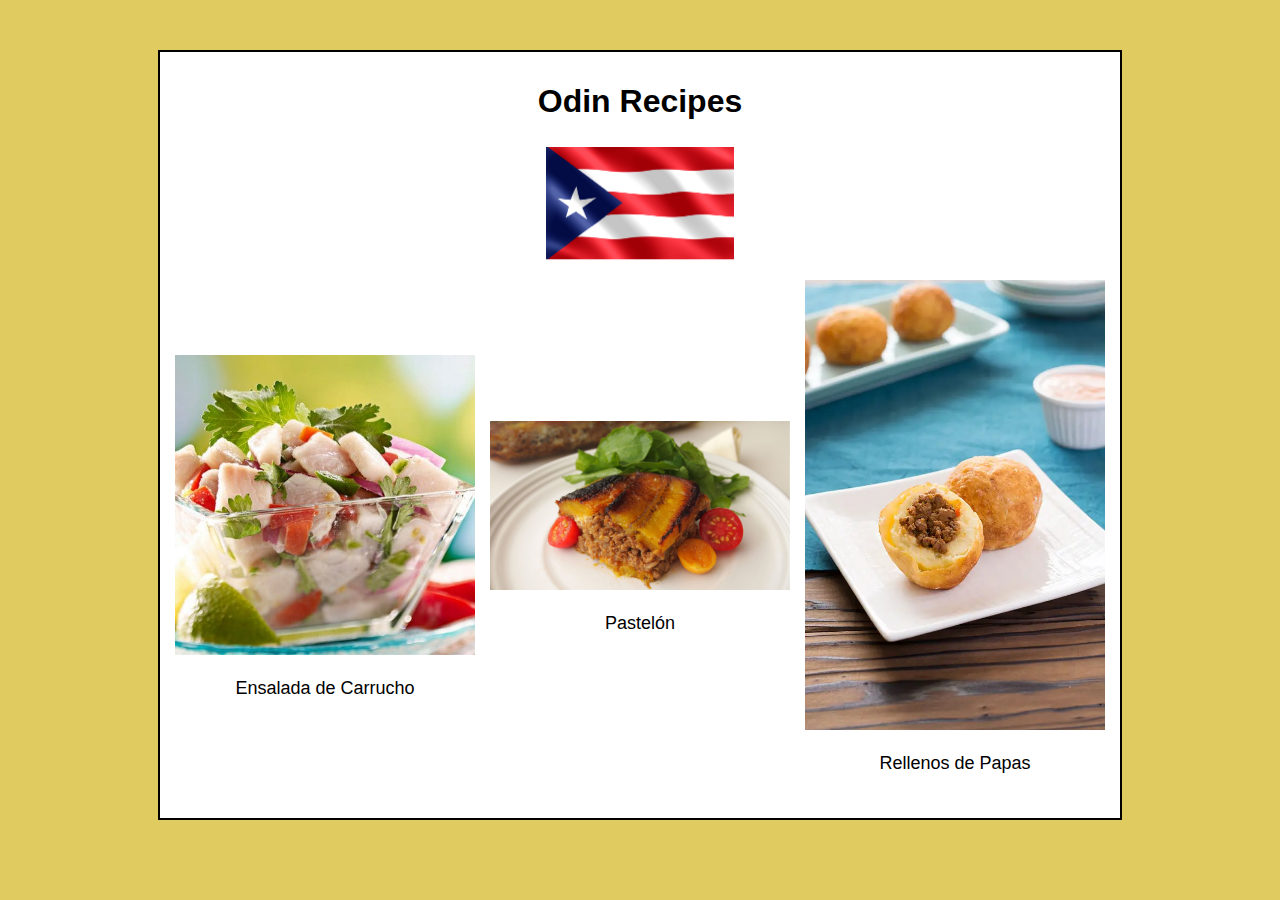
<file: index.html>
<!DOCTYPE html>
<html lang="en">
  <head>
    <meta charset="UTF-8" />
    <title>Odin Recipes</title>
    <link rel="stylesheet" href="css/styles.css" />
    <link rel="stylesheet" href="css/homepage.css" />
  </head>

  <body>
    <div class="container">
      <h1>Odin Recipes</h1>
      <div class="img-container">
        <img
          class="title-flag"
          src="img/puerto-rican-flag.jpeg"
          alt="the beautiful puerto rican flag"
        />
      </div>
      <div class="nav">
        <ul class="title-nav-container">
          <li class="title-nav">
            <a href="recipes/ensalada-de-carrucho.html" class="img-link"
              ><img src="img/ensalada-de-carrucho.jpeg" alt=""
            /></a>
            <p>Ensalada de Carrucho</p>
          </li>
          <li class="title-nav">
            <a href="recipes/pastelon.html" class="img-link"
              ><img src="img/pastelon.jpeg" alt=""
            /></a>
          <p>Pastelón</p>
          </li>
          <li class="title-nav">
            <a href="recipes/rellenos-de-papas.html" class="img-link"
              ><img src="img/rellenos-de-papas.jpeg" alt=""
            /></a>
            <p>Rellenos de Papas</p>
          </li>
        </ul>
      </div>
    </div>
  </body>
</html>
</file>
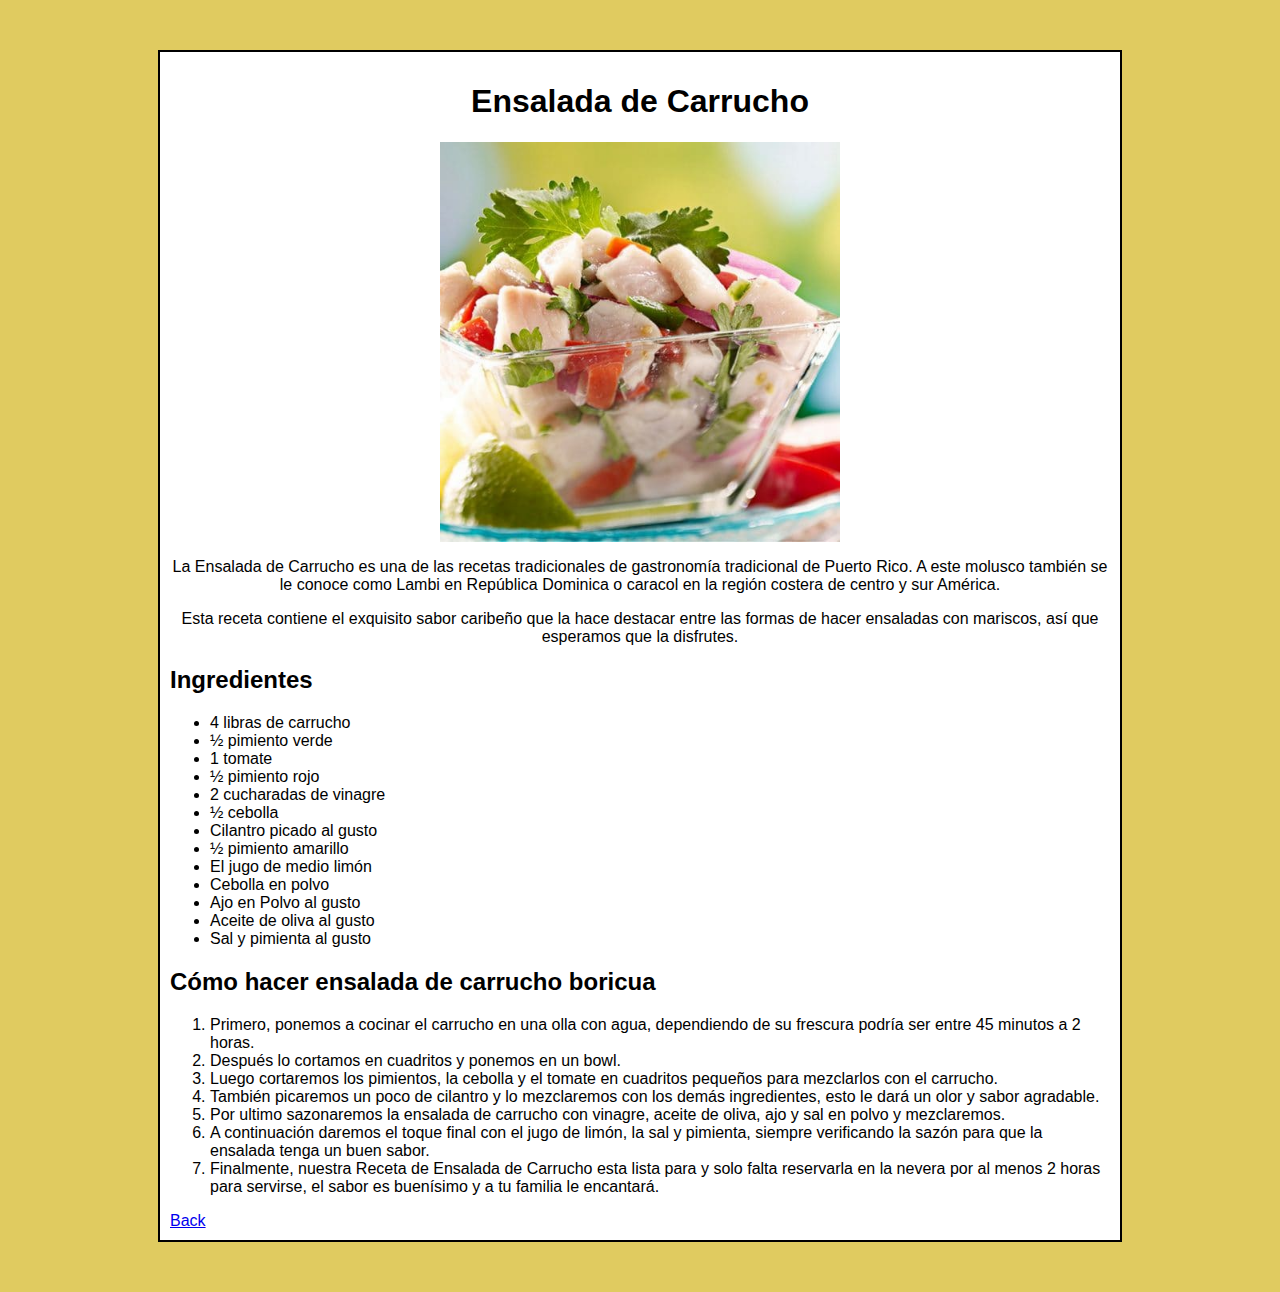
<file: recipes/ensalada-de-carrucho.html>
<!DOCTYPE html>
<html lang="en">
  <head>
    <meta charset="UTF-8" />
    <title>Ensalada de Carrucho</title>
    <link rel="stylesheet" href="../css/styles.css" />
  </head>
  <body>
    <div class="container">
      <h1>Ensalada de Carrucho</h1>
      <img
        src="../img/ensalada-de-carrucho.jpeg"
        alt="Una foto de ensalada de carrucho"
        class="food-image"
      />
      <p>
        La Ensalada de Carrucho es una de las recetas tradicionales de gastronomía
        tradicional de Puerto Rico. A este molusco también se le conoce como Lambi
        en República Dominica o caracol en la región costera de centro y sur
        América.
      </p>
      <p>
        Esta receta contiene el exquisito sabor caribeño que la hace destacar
        entre las formas de hacer ensaladas con mariscos, así que esperamos que la
        disfrutes.
      </p>
      <h2>Ingredientes</h2>
      <ul>
        <li>4 libras de carrucho</li>
        <li>½ pimiento verde</li>
        <li>1 tomate</li>
        <li>½ pimiento rojo</li>
        <li>2 cucharadas de vinagre</li>
        <li>½ cebolla</li>
        <li>Cilantro picado al gusto</li>
        <li>½ pimiento amarillo</li>
        <li>El jugo de medio limón</li>
        <li>Cebolla en polvo</li>
        <li>Ajo en Polvo al gusto</li>
        <li>Aceite de oliva al gusto</li>
        <li>Sal y pimienta al gusto</li>
      </ul>
      <h2>Cómo hacer ensalada de carrucho boricua</h2>
      <ol>
        <li>
          Primero, ponemos a cocinar el carrucho en una olla con agua, dependiendo
          de su frescura podría ser entre 45 minutos a 2 horas.
        </li>
        <li>Después lo cortamos en cuadritos y ponemos en un bowl.</li>
        <li>
          Luego cortaremos los pimientos, la cebolla y el tomate en cuadritos
          pequeños para mezclarlos con el carrucho.
        </li>
        <li>
          También picaremos un poco de cilantro y lo mezclaremos con los demás
          ingredientes, esto le dará un olor y sabor agradable.
        </li>
        <li>
          Por ultimo sazonaremos la ensalada de carrucho con vinagre, aceite de
          oliva, ajo y sal en polvo y mezclaremos.
        </li>
        <li>
          A continuación daremos el toque final con el jugo de limón, la sal y
          pimienta, siempre verificando la sazón para que la ensalada tenga un
          buen sabor.
        </li>
        <li>
          Finalmente, nuestra Receta de Ensalada de Carrucho esta lista para y
          solo falta reservarla en la nevera por al menos 2 horas para servirse,
          el sabor es buenísimo y a tu familia le encantará.
        </li>
      </ol>
      <a href="../index.html">Back</a>
        </body>
    </div>
</html>
</file>
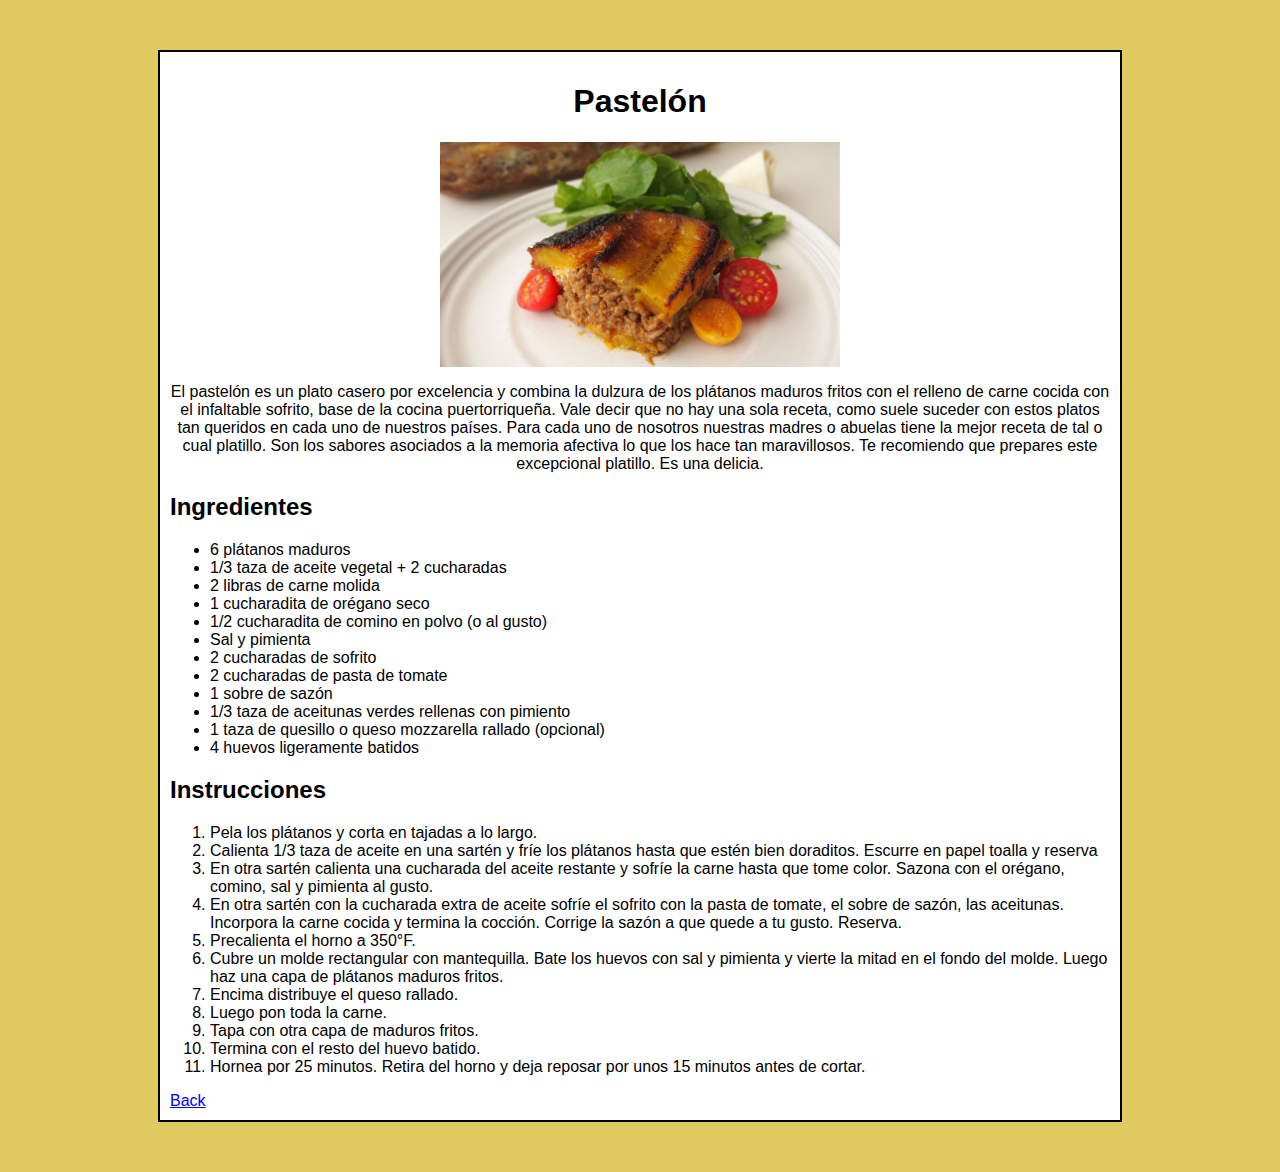
<file: recipes/pastelon.html>
<!DOCTYPE html>
<html lang="en">
  <head>
    <meta charset="UTF-8" />
    <title>Pastelón</title>
    <link rel="stylesheet" href="../css/styles.css" />
  </head>
  <body>
    <div class="container">
      <h1>Pastelón</h1>
      <img class="food-image" src="../img/pastelon.jpeg" alt="Una foto de pastelon" />
      <p>
        El pastelón es un plato casero por excelencia y combina la dulzura de los
        plátanos maduros fritos con el relleno de carne cocida con el infaltable
        sofrito, base de la cocina puertorriqueña. Vale decir que no hay una sola
        receta, como suele suceder con estos platos tan queridos en cada uno de
        nuestros países. Para cada uno de nosotros nuestras madres o abuelas tiene
        la mejor receta de tal o cual platillo. Son los sabores asociados a la
        memoria afectiva lo que los hace tan maravillosos. Te recomiendo que
        prepares este excepcional platillo. Es una delicia.
      </p>
      <h2>Ingredientes</h2>
      <ul>
        <li>6 plátanos maduros</li>
        <li>1/3 taza de aceite vegetal + 2 cucharadas</li>
        <li>2 libras de carne molida</li>
        <li>1 cucharadita de orégano seco</li>
        <li>1/2 cucharadita de comino en polvo (o al gusto)</li>
        <li>Sal y pimienta</li>
        <li>2 cucharadas de sofrito</li>
        <li>2 cucharadas de pasta de tomate</li>
        <li>1 sobre de sazón</li>
        <li>1/3 taza de aceitunas verdes rellenas con pimiento</li>
        <li>1 taza de quesillo o queso mozzarella rallado (opcional)</li>
        <li>4 huevos ligeramente batidos</li>
      </ul>
      <h2>Instrucciones</h2>
      <ol>
        <li>Pela los plátanos y corta en tajadas a lo largo.</li>
        <li>
          Calienta 1/3 taza de aceite en una sartén y fríe los plátanos hasta que
          estén bien doraditos. Escurre en papel toalla y reserva
        </li>
        <li>
          En otra sartén calienta una cucharada del aceite restante y sofríe la
          carne hasta que tome color. Sazona con el orégano, comino, sal y
          pimienta al gusto.
        </li>
        <li>
          En otra sartén con la cucharada extra de aceite sofríe el sofrito con la
          pasta de tomate, el sobre de sazón, las aceitunas. Incorpora la carne
          cocida y termina la cocción. Corrige la sazón a que quede a tu gusto.
          Reserva.
        </li>
        <li>Precalienta el horno a 350°F.</li>
        <li>
          Cubre un molde rectangular con mantequilla. Bate los huevos con sal y
          pimienta y vierte la mitad en el fondo del molde. Luego haz una capa de
          plátanos maduros fritos.
        </li>
        <li>Encima distribuye el queso rallado.</li>
        <li>Luego pon toda la carne.</li>
        <li>Tapa con otra capa de maduros fritos.</li>
        <li>Termina con el resto del huevo batido.</li>
        <li>
          Hornea por 25 minutos. Retira del horno y deja reposar por unos 15
          minutos antes de cortar.
        </li>
      </ol>
      <a href="../index.html">Back</a>
    </div>
  </body>
</html>
</file>
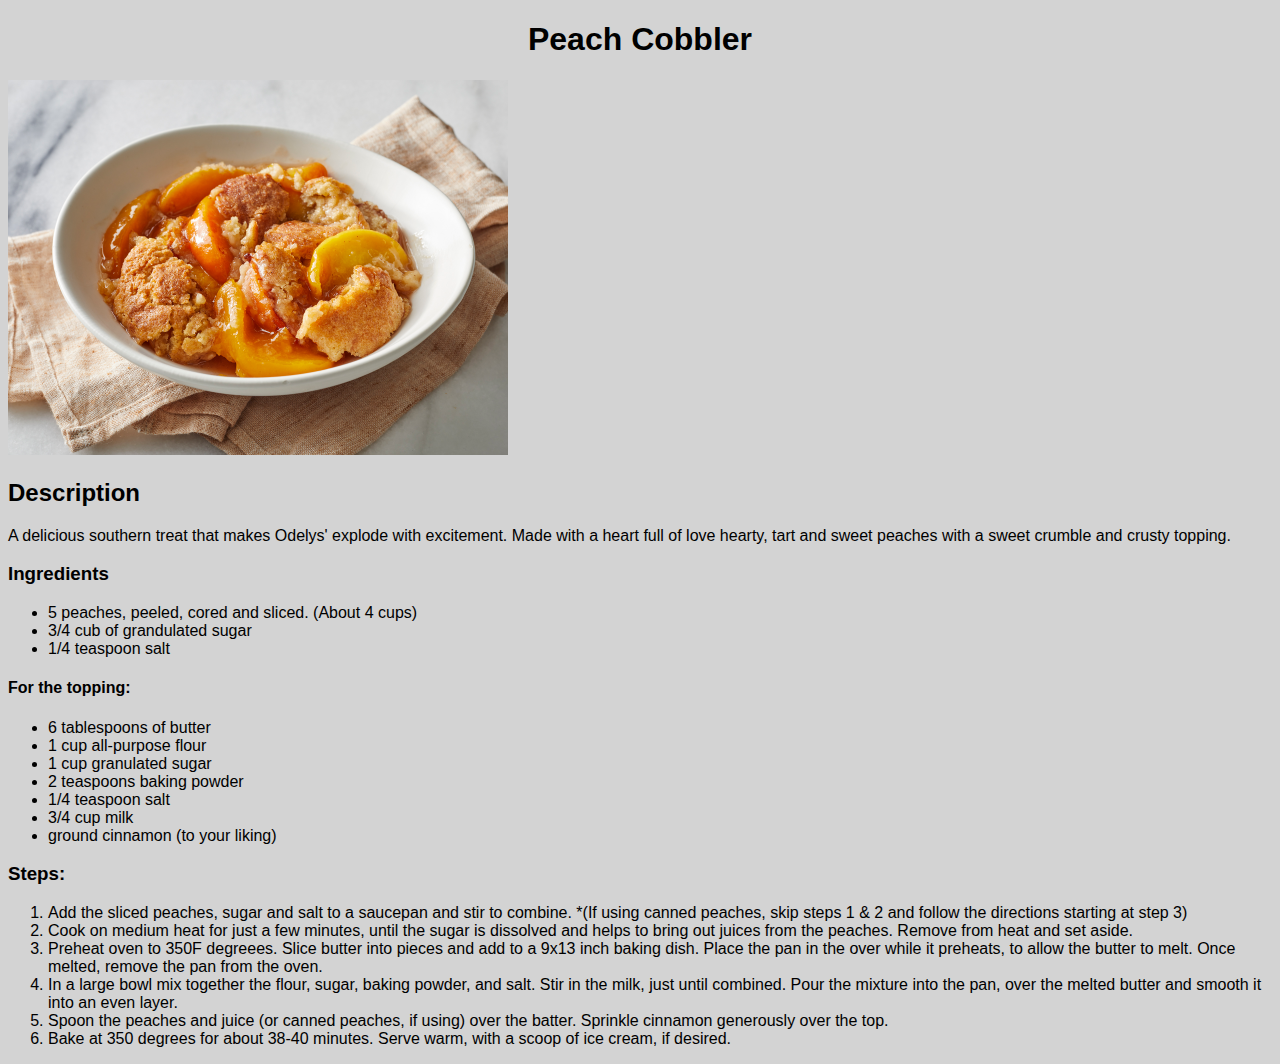
<file: recipes/peach-cobbler.html>
<!DOCTYPE html>
<html lang="eng">

<head>
	<meta charset="utf-8">
	<title>Peach Cobbler Recipe</title>
	<link rel="stylesheet" href="styles.css">	
</head>

<body>
	<h1>Peach Cobbler</h1>
	<img src="../imgs/peachcobbler.jpeg">
	<h2>Description</h2>
	<p>A delicious southern treat that makes Odelys' explode with excitement. Made with a heart full of love
		hearty, tart and sweet peaches with a sweet crumble and crusty topping.</p>
	<h3>Ingredients</h3>
	<ul>
		<li>5 peaches, peeled, cored and sliced. (About 4 cups)</li>
		<li>3/4 cub of grandulated sugar</li>
		<li>1/4 teaspoon salt</li>
	</ul>
	<h4>For the topping:</h4>
	<ul>
		<li>6 tablespoons of butter</li>
		<li>1 cup all-purpose flour</li>
		<li>1 cup granulated sugar</li>
		<li>2 teaspoons baking powder</li>
		<li>1/4 teaspoon salt</li>
		<li>3/4 cup milk</li>
		<li>ground cinnamon (to your liking)</li>
	</ul>
	<h3>Steps:</h3>
	<ol>
		<li>Add the sliced peaches, sugar and salt to a saucepan and stir to combine. *(If using canned peaches, skip
			steps 1 & 2 and follow the directions starting at step 3)</li>
		<li>Cook on medium heat for just a few minutes, until the sugar is dissolved and helps to bring out juices from
			the peaches. Remove from heat and set aside.</li>
		<li>Preheat oven to 350F degreees. Slice butter into pieces and add to a 9x13 inch baking dish. Place the pan in
			the over while it preheats, to allow the butter to melt. Once melted, remove the pan from the oven.</li>
		<li>In a large bowl mix together the flour, sugar, baking powder, and salt. Stir in the milk, just until
			combined. Pour the mixture into the pan, over the melted butter and smooth it into an even layer.</li>
		<li>Spoon the peaches and juice (or canned peaches, if using) over the batter. Sprinkle cinnamon generously over
			the top.</li>
		<li>Bake at 350 degrees for about 38-40 minutes. Serve warm, with a scoop of ice cream, if desired.</li>
	</ol>
</body>

</html>
</file>
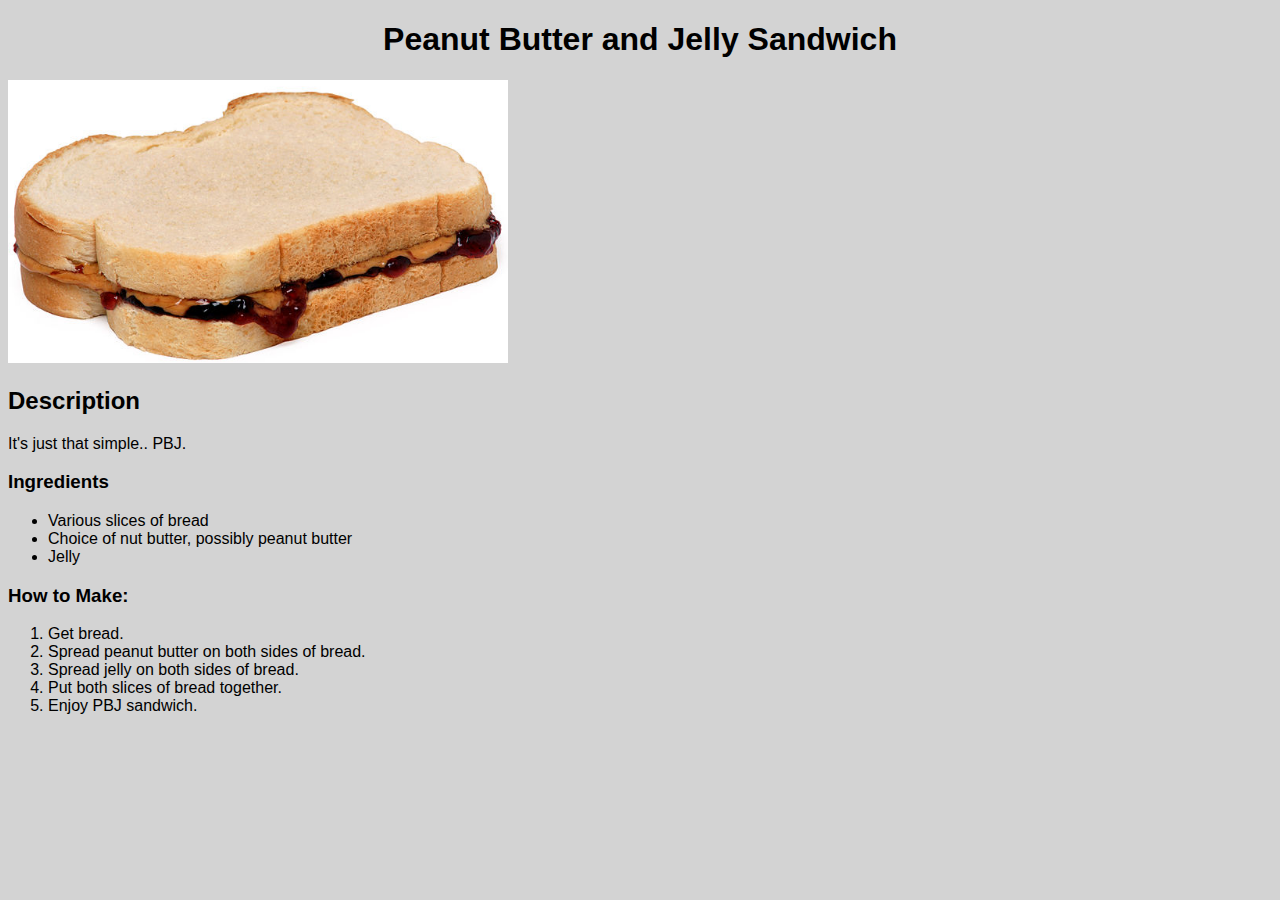
<file: recipes/peanut-butter-sandwich.html>
<!DOCTYPE html>
<html lang="en">
	<head>
		<meta charset="utf-8">
		<title>PBJ Recipe</title>
		<link rel="stylesheet" href="styles.css">
	</head>

	<body>
		<h1>Peanut Butter and Jelly Sandwich</h1>
		<img src="../imgs/pbj.jpeg" alt="A regular pbj sandwich.">
		<h2>Description</h2>
		<p>It's just that simple.. PBJ.</p>
		<h3>Ingredients</h3>
		<ul>
			<li>Various slices of bread</li>
			<li>Choice of nut butter, possibly peanut butter</li>
			<li>Jelly</li>
		</ul>
		<h3>How to Make:</h3>
		<ol>
			<li>Get bread.</li>	
			<li>Spread peanut butter on both sides of bread.</li>
			<li>Spread jelly on both sides of bread.</li>
			<li>Put both slices of bread together.</li>
			<li>Enjoy PBJ sandwich.</li>
		</ol>
	</body>
</html>
</file>
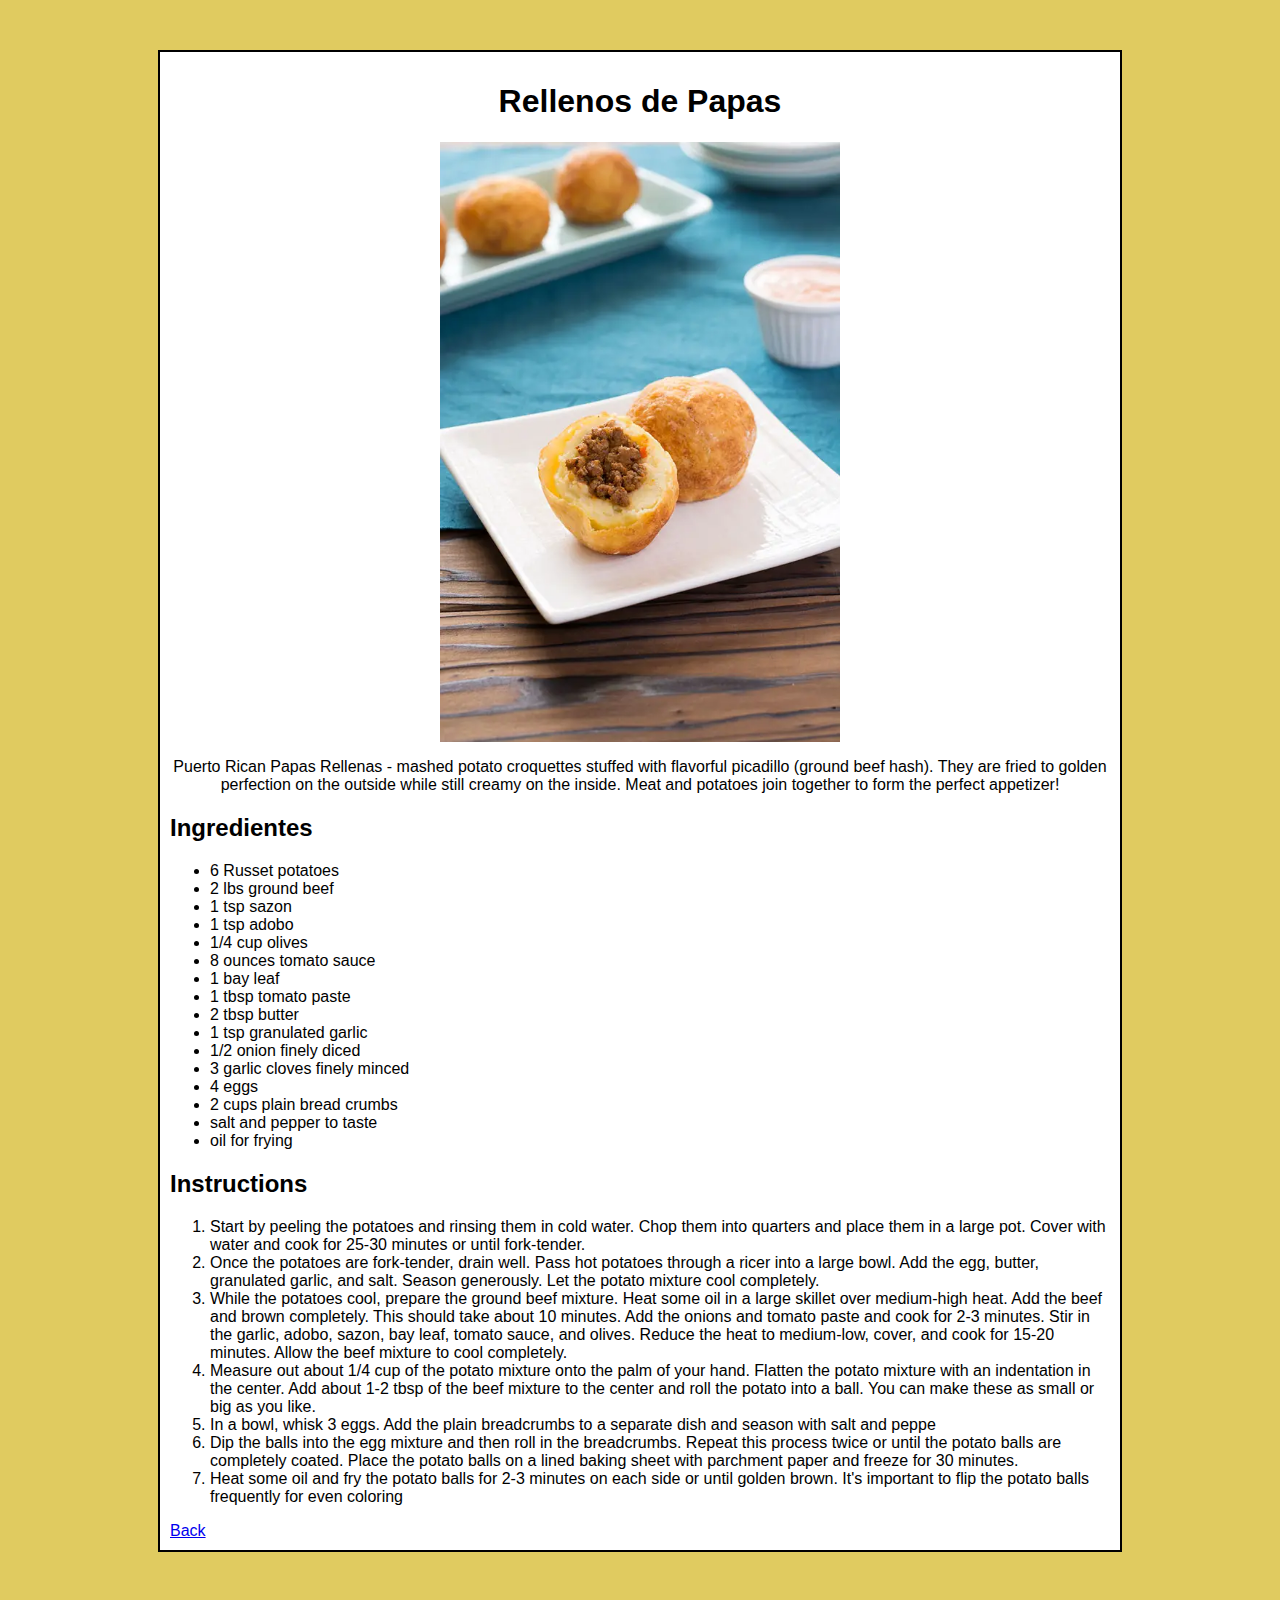
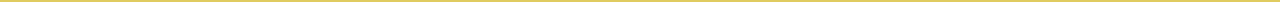
<file: recipes/rellenos-de-papas.html>
<!DOCTYPE html>
<html lang="en">
  <head>
    <meta charset="UTF-8" />
    <title>Rellenos de Papas</title>
    <link rel="stylesheet" href="../css/styles.css" />
  </head>
  <div class="container">
    <body>
      <h1>Rellenos de Papas</h1>
      <img
        class="food-image"
        src="../img/rellenos-de-papas.jpeg"
        alt="Rellenos de Papas"
      />
      <p>
        Puerto Rican Papas Rellenas - mashed potato croquettes stuffed with
        flavorful picadillo (ground beef hash). They are fried to golden
        perfection on the outside while still creamy on the inside. Meat and
        potatoes join together to form the perfect appetizer!
      </p>
      <h2>Ingredientes</h2>
      <ul>
        <li>6 Russet potatoes</li>
        <li>2 lbs ground beef</li>
        <li>1 tsp sazon</li>
        <li>1 tsp adobo</li>
        <li>1/4 cup olives</li>
        <li>8 ounces tomato sauce</li>
        <li>1 bay leaf</li>
        <li>1 tbsp tomato paste</li>
        <li>2 tbsp butter</li>
        <li>1 tsp granulated garlic</li>
        <li>1/2 onion finely diced</li>
        <li>3 garlic cloves finely minced</li>
        <li>4 eggs</li>
        <li>2 cups plain bread crumbs</li>
        <li>salt and pepper to taste</li>
        <li>oil for frying</li>
      </ul>
      <h2>Instructions</h2>
      <ol>
        <li>
          Start by peeling the potatoes and rinsing them in cold water. Chop them
          into quarters and place them in a large pot. Cover with water and cook
          for 25-30 minutes or until fork-tender.
        </li>
        <li>
          Once the potatoes are fork-tender, drain well. Pass hot potatoes through
          a ricer into a large bowl. Add the egg, butter, granulated garlic, and
          salt. Season generously. Let the potato mixture cool completely.
        </li>
        <li>
          While the potatoes cool, prepare the ground beef mixture. Heat some oil
          in a large skillet over medium-high heat. Add the beef and brown
          completely. This should take about 10 minutes. Add the onions and tomato
          paste and cook for 2-3 minutes. Stir in the garlic, adobo, sazon, bay
          leaf, tomato sauce, and olives. Reduce the heat to medium-low, cover,
          and cook for 15-20 minutes. Allow the beef mixture to cool completely.
        </li>
        <li>
          Measure out about 1/4 cup of the potato mixture onto the palm of your
          hand. Flatten the potato mixture with an indentation in the center. Add
          about 1-2 tbsp of the beef mixture to the center and roll the potato
          into a ball. You can make these as small or big as you like.
        </li>
        <li>
          In a bowl, whisk 3 eggs. Add the plain breadcrumbs to a separate dish
          and season with salt and peppe
        </li>
        <li>
          Dip the balls into the egg mixture and then roll in the breadcrumbs.
          Repeat this process twice or until the potato balls are completely
          coated. Place the potato balls on a lined baking sheet with parchment
          paper and freeze for 30 minutes.
        </li>
        <li>
          Heat some oil and fry the potato balls for 2-3 minutes on each side or
          until golden brown. It's important to flip the potato balls frequently
          for even coloring
        </li>
      </ol>
      <a href="../index.html">Back</a>
  </div>
  </body>
</html>
</file>
<file: css/styles.css>
/* 
Background Color: Light Yellow
Image centered
Recipe title centered
Border going vertical
Puerto Rican Flag somewhere
*/
body {
  background-color: #e0cb60;
}

.container {
  background-color: white;
  font-family: Arial, Helvetica, sans-serif;
  margin: 50px 150px 50px 150px;
  border: black 2px solid;
  padding: 10px;
}

.nav {
    display: flex;
    justify-content: center;
}

.title-nav-container {
    padding: 0;
}

.img-container {
    display: flex;
    justify-content: center;
}

.food-image {
  height: auto;
  width: 400px;
  display: block;
  margin-left: auto;
  margin-right: auto;
}

.title-flag {
  height: auto;
  width: 20%;
}

h1 {
  text-align: center;
}

p {
  text-align: center;
}

.title-nav {
  height: auto;
  list-style-type: none;
  text-align: center;
  font-size: large;
}
</file>
<file: css/homepage.css>
img {
    height: auto;
    width: 300px;
}

.title-nav-container {
    display: flex;
    justify-content: center;
    align-items: center;
    gap: 15px;
}
</file>
<file: recipes/styles.css>
html {
	background-color: lightgray;
	font-family: Arial, Helvetica, sans-serif;
}

h1 {
	text-align: center;
}

img {
	height: auto;
	width: 500px;
}
</file>
